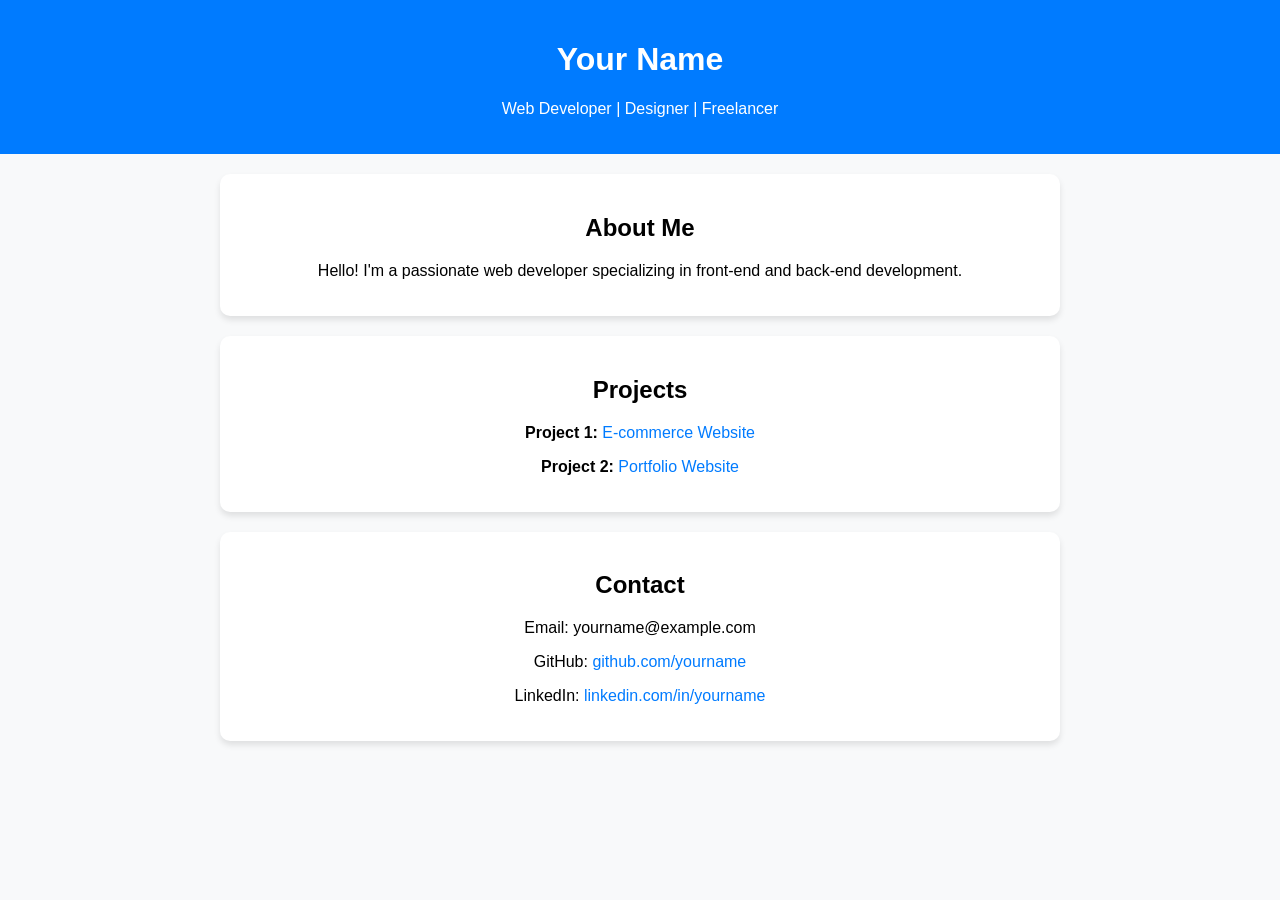
<file: portfolio.html>
<!DOCTYPE html>
<html lang="en">
<head>
    <meta charset="UTF-8">
    <meta name="viewport" content="width=device-width, initial-scale=1.0">
    <title>Portfolio - Your Name</title>
    <style>
        body {
            font-family: Arial, sans-serif;
            margin: 0;
            padding: 0;
            text-align: center;
            background-color: #f8f9fa;
        }
        header {
            background-color: #007bff;
            color: white;
            padding: 20px;
        }
        section {
            margin: 20px;
            padding: 20px;
            background: white;
            border-radius: 10px;
            box-shadow: 0px 4px 6px rgba(0, 0, 0, 0.1);
            max-width: 800px;
            margin-left: auto;
            margin-right: auto;
        }
        a {
            color: #007bff;
            text-decoration: none;
        }
    </style>
</head>
<body>
    <header>
        <h1>Your Name</h1>
        <p>Web Developer | Designer | Freelancer</p>
    </header>

    <section>
        <h2>About Me</h2>
        <p>Hello! I'm a passionate web developer specializing in front-end and back-end development.</p>
    </section>

    <section>
        <h2>Projects</h2>
        <p><strong>Project 1:</strong> <a href="#">E-commerce Website</a></p>
        <p><strong>Project 2:</strong> <a href="#">Portfolio Website</a></p>
    </section>

    <section>
        <h2>Contact</h2>
        <p>Email: yourname@example.com</p>
        <p>GitHub: <a href="#">github.com/yourname</a></p>
        <p>LinkedIn: <a href="#">linkedin.com/in/yourname</a></p>
    </section>
</body>
</html>
</file>
